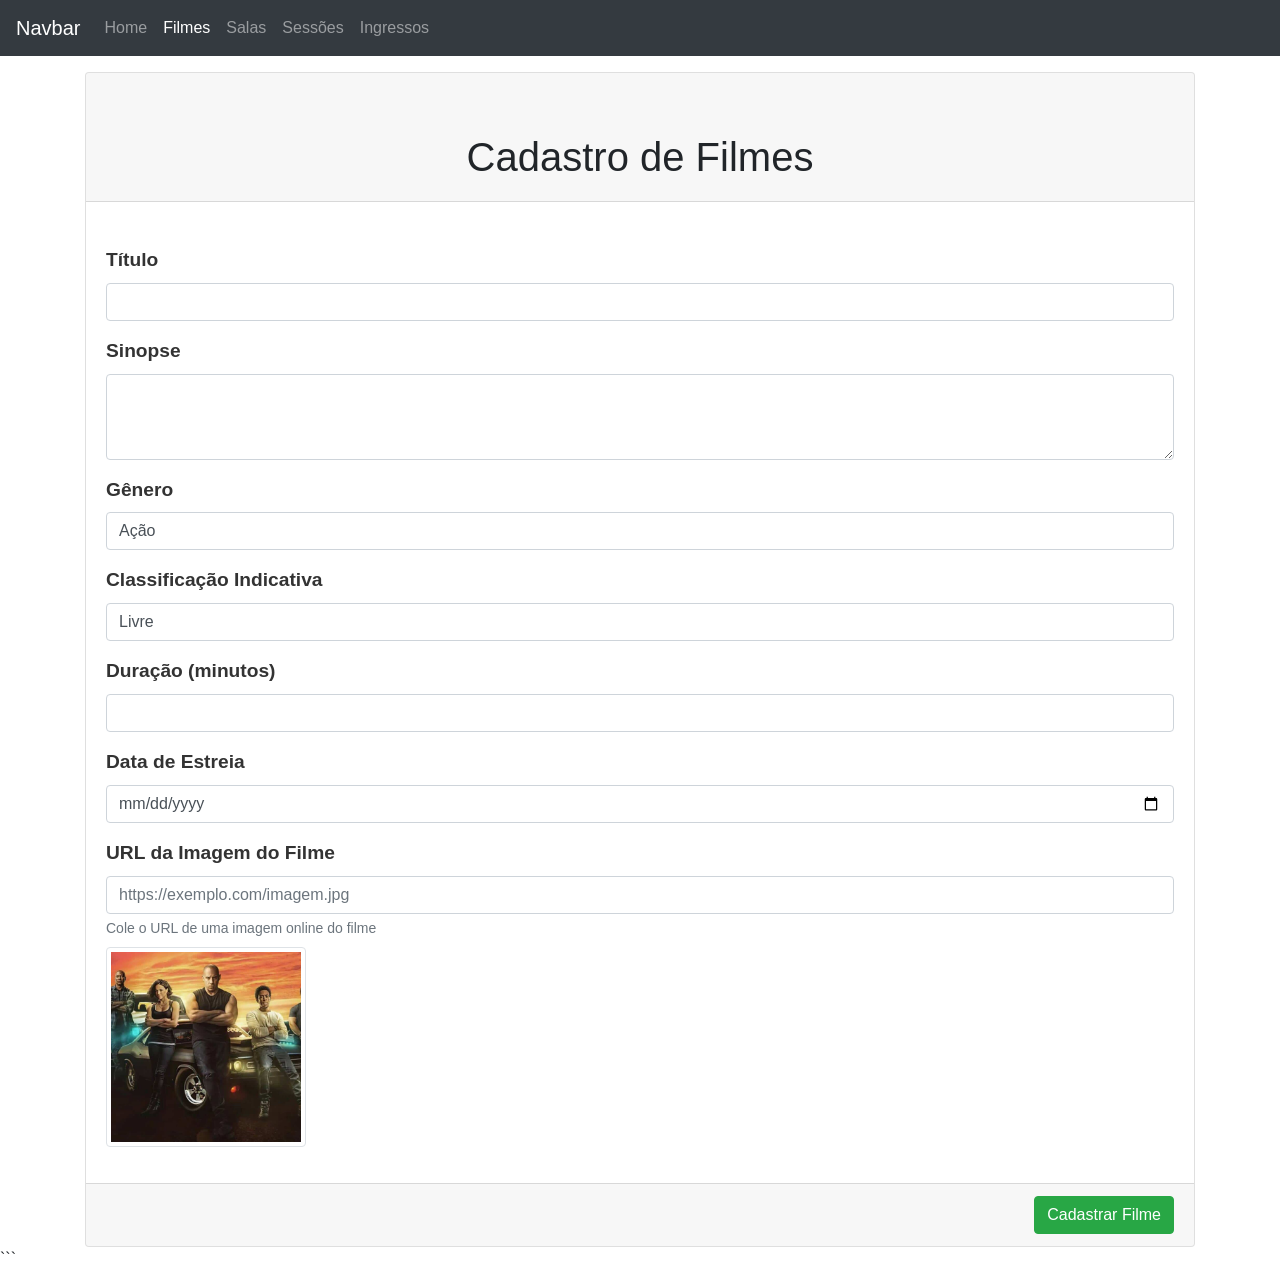
<file: cadastro-filmes.html>
<!DOCTYPE html>
<html lang="en">
  <head>
    <meta charset="UTF-8" />
    <meta name="viewport" content="width=device-width, initial-scale=1.0" />
    <link
      rel="stylesheet"
      href="https://cdn.jsdelivr.net/npm/bootstrap@5.3.3/dist/css/bootstrap.min.css"
      integrity="sha384-QWTKZyjpPEjISv5WaRU9OFeRpok6YctnYmDr5pNlyT2bRjXh0JMhjY6hW+ALEwIH"
      crossorigin="anonymous"
    />
    <script
      src="https://cdn.jsdelivr.net/npm/bootstrap@5.3.3/dist/js/bootstrap.min.js"
      integrity="sha384-0pUGZvbkm6XF6gxjEnlmuGrJXVbNuzT9qBBavbLwCsOGabYfZo0T0to5eqruptLy"
      crossorigin="anonymous"
    ></script>
    <link
      rel="stylesheet"
      href="https://cdn.jsdelivr.net/npm/bootstrap@4.0.0/dist/css/bootstrap.min.css"
      integrity="sha384-Gn5384xqQ1aoWXA+058RXPxPg6fy4IWvTNh0E263XmFcJlSAwiGgFAW/dAiS6JXm"
      crossorigin="anonymous"
    />
    <script
      src="https://code.jquery.com/jquery-3.2.1.slim.min.js"
      integrity="sha384-KJ3o2DKtIkvYIK3UENzmM7KCkRr/rE9/Qpg6aAZGJwFDMVNA/GpGFF93hXpG5KkN"
      crossorigin="anonymous"
    ></script>
    <script
      src="https://cdn.jsdelivr.net/npm/popper.js@1.12.9/dist/umd/popper.min.js"
      integrity="sha384-ApNbgh9B+Y1QKtv3Rn7W3mgPxhU9K/ScQsAP7hUibX39j7fakFPskvXusvfa0b4Q"
      crossorigin="anonymous"
    ></script>
    <script
      src="https://cdn.jsdelivr.net/npm/bootstrap@4.0.0/dist/js/bootstrap.min.js"
      integrity="sha384-JZR6Spejh4U02d8jOt6vLEHfe/JQGiRRSQQxSfFWpi1MquVdAyjUar5+76PVCmYl"
      crossorigin="anonymous"
    ></script>
    <link rel="stylesheet" href="/css/pages.css">
    <script type="module" src="/js/cadastro-filmes.js"></script>
    <title>Cinema</title>
  </head>
  <body>
    <nav class="navbar navbar-expand-lg navbar-dark bg-dark">
      <a class="navbar-brand" href="#">Navbar</a>
      <button
        class="navbar-toggler"
        type="button"
        data-toggle="collapse"
        data-target="#navbarNav"
        aria-controls="navbarNav"
        aria-expanded="false"
        aria-label="Toggle navigation"
      >
        <span class="navbar-toggler-icon"></span>
      </button>
      <div class="collapse navbar-collapse" id="navbarNav">
        <ul class="navbar-nav">
          <li class="nav-item">
            <a class="nav-link" href="/index.html"
              >Home <span class="sr-only"></span></a
            >
          </li>
          <li class="nav-item active">
            <a class="nav-link" href="/cadastro-filmes.html">Filmes</a>
          </li>
          <li class="nav-item">
            <a class="nav-link" href="/cadastro-salas.html">Salas</a>
          </li>
          <li class="nav-item">
            <a class="nav-link" href="/cadastro-sessoes.html">Sessões</a>
          </li>
          <li class="nav-item">
            <a class="nav-link" href="/venda-ingressos.html">Ingressos</a>
          </li>
        </ul>
      </div>
    </nav>

    <div class="container">
      <div class="card">
        <div class="card-header text-center">
          <h1 class="mt-5">Cadastro de Filmes</h1>
        </div>

        <form id="filmeForm" class="mt-4">

          <div class="card-body">

            <div class="mb-3">
              <label for="titulo" class="form-label">Título</label>
              <input type="text" class="form-control" id="titulo" required />
            </div>

            <div class="mb-3">
              <label for="sinopse" class="form-label">Sinopse</label>
              <textarea class="form-control" id="sinopse" rows="3" required></textarea>
            </div>

            <div class="mb-3">
              <label for="genero" class="form-label">Gênero</label>
              <select name="gender" class="form-control" id="genero">
                <option value="acao">Ação</option>
                <option value="comedia">Comédia</option>
                <option value="drama">Drama</option>
                <option value="terror">Terror</option>
                <option value="romance">Romance</option>
                <option value="aventura">Aventura</option>
                <option value="suspense">Suspense</option>
                <option value="ficcao">Ficção Científica</option>
                <option value="fantasia">Fantasia</option>
              </select>
            </div>

            <div class="mb-3">
              <label for="classificacao" class="form-label">Classificação Indicativa</label>
              <select name="classificacao" class="form-control" id="classificacao">
                <option value="livre">Livre</option>
                <option value="10">10 anos</option>
                <option value="12">12 anos</option>
                <option value="14">14 anos</option>
                <option value="16">16 anos</option>
                <option value="18">18 anos</option>
              </select>
            </div>

            <div class="mb-3">
              <label for="duracao" class="form-label">Duração (minutos)</label>
              <input type="number" class="form-control" id="duracao" required />
            </div>            

            <div class="mb-3">
              <label for="sinopse" class="form-label">Data de Estreia</label>
              <input type="date" class="form-control" id="estreia" required />
            </div>

            <div class="mb-3">
              <label for="imagem" class="form-label">URL da Imagem do Filme</label>
              <input type="url" class="form-control" id="imagem" placeholder="https://exemplo.com/imagem.jpg" />
              <small class="form-text text-muted">Cole o URL de uma imagem online do filme</small>
              
              <!-- Preview da imagem -->
              <div class="mt-2">
                <img id="imagemPreview" src="/assets/filme.jpg" alt="Preview" class="img-thumbnail" style="max-height: 200px;">
              </div>
            </div>

          </div>

          <div class="card-footer text-end">
            <button type="submit" class="btn btn-success">Cadastrar Filme</button>
          </div>

        </form>
      </div>
      
    </div>
  </body>
</html>
```
</file>
<file: css/pages.css>
.form-label{
    font-size: 1.2rem;
    font-weight: bold;
    color: #333;
}

.title{
    font-weight: bold;
    margin-bottom: 1rem;
}

nav{
    margin-bottom: 1rem;
}

.session-card {
    width: 22%;
    min-width: 250px;
    margin: 0;
    flex-grow: 0;
    flex-shrink: 0;
}

.session-card img {
    max-height: 250px;
    object-fit: cover;
    margin: 0 auto;
    border-radius: 5px;
    box-shadow: 0 2px 5px rgba(0,0,0,0.2);
}

.img-thumbnail {
    max-height: 200px;
    object-fit: cover;
}

.wrapper{
    display: flex;
    flex-wrap: wrap;
    justify-content: center;
    gap: 1.5rem;
}

.card-text{
    font-size: 1.2rem;
    color: #555;
    font-weight: 500;
}

/* Responsividade */
@media screen and (max-width: 1199px) {
    .session-card {
        width: 30%;
    }
}

@media screen and (max-width: 991px) {
    .session-card {
        width: 45%;
    }
}

@media screen and (max-width: 768px) {
    .wrapper {
        flex-direction: column;
    }
    .session-card {
        width: 100%;
        margin-top: 1rem;
    }
}
</file>
